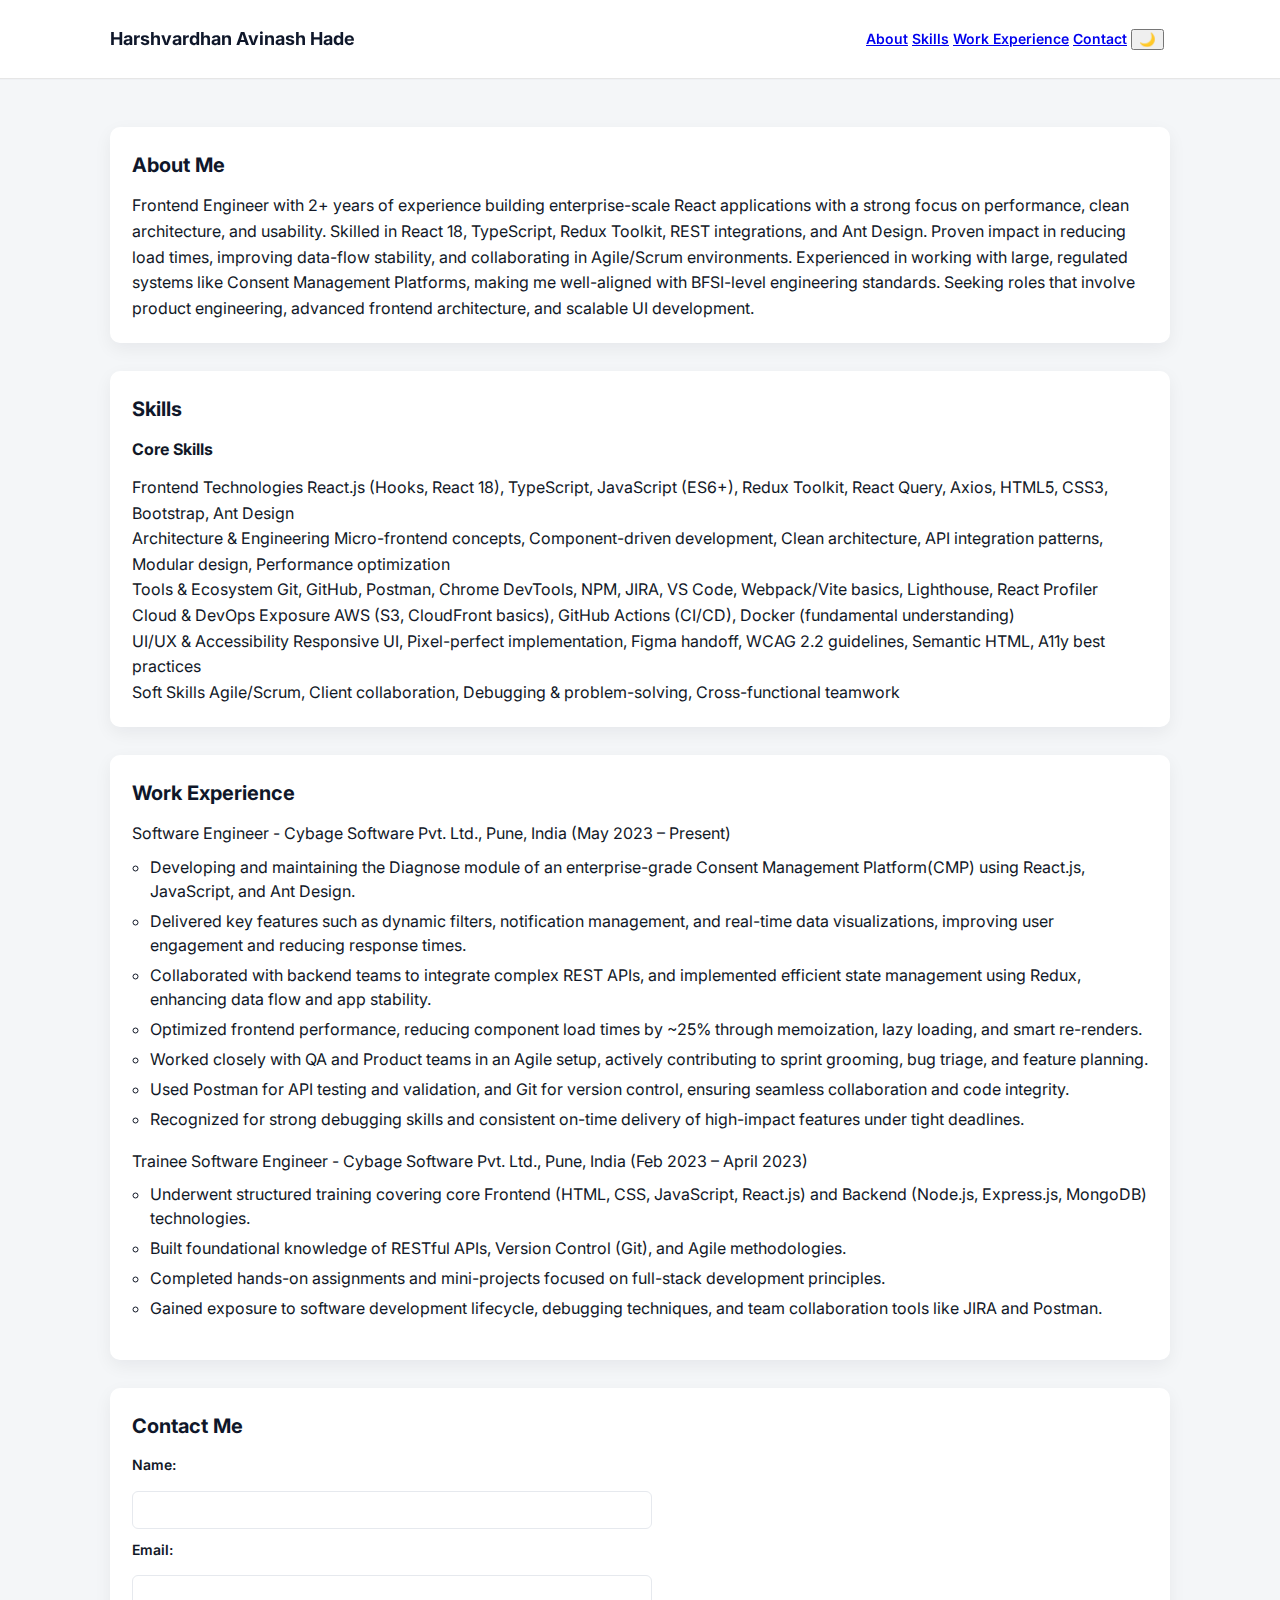
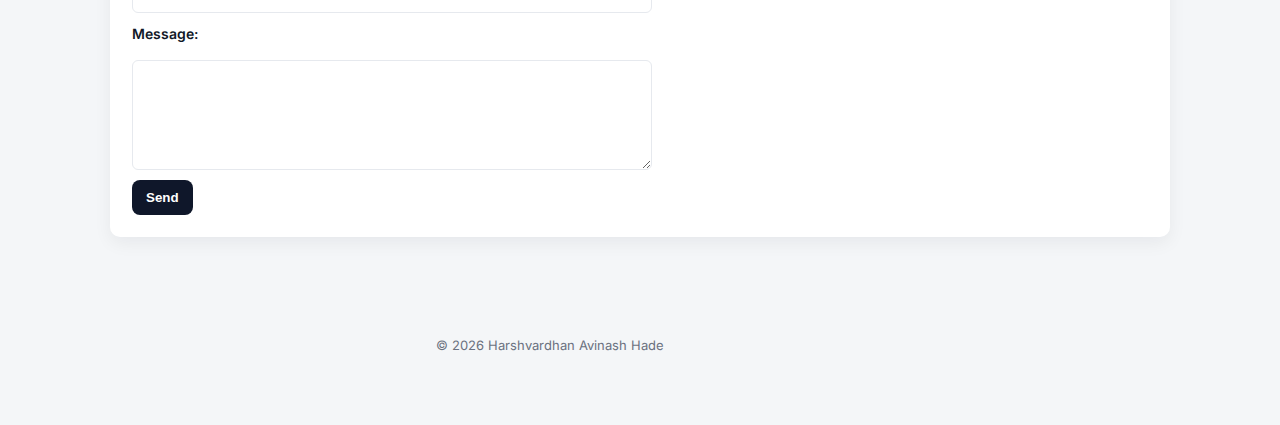
<file: index.html>
<!DOCTYPE html>
<html lang="en">
  <head>
    <meta charset="UTF-8" />
    <meta name="viewport" content="width=device-width, initial-scale=1.0" />
    <link rel="preconnect" href="https://fonts.googleapis.com" />
    <link rel="preconnect" href="https://fonts.gstatic.com" crossorigin />
    <link
      href="https://fonts.googleapis.com/css2?family=Inter:wght@300;400;600;700&display=swap"
      rel="stylesheet"
    />

    <link rel="stylesheet" href="Portfolio.css" />
    <title>Harshvardhan Portfolio</title>
  </head>

  <body>
    <!--Header/Navigation-->

    <header>
      <div class="container header-inner">
        <h1 class="site-title">Harshvardhan Avinash Hade</h1>
        <nav class="main-nav" aria-label="Main Navigation">
          <a href="#about">About</a>
          <a href="#skills">Skills</a>
          <a href="#projects">Work Experience</a>
          <a href="#contact">Contact</a>
          <button id="theme-toggle">🌙</button>
        </nav>
      </div>
    </header>

    <main class="container">
      <!--About Section-->
      <section id="about" class="card">
        <h2>About Me</h2>
        <p>
          Frontend Engineer with 2+ years of experience building
          enterprise-scale React applications with a strong focus on
          performance, clean architecture, and usability. Skilled in React 18,
          TypeScript, Redux Toolkit, REST integrations, and Ant Design. Proven
          impact in reducing load times, improving data-flow stability, and
          collaborating in Agile/Scrum environments. Experienced in working with
          large, regulated systems like Consent Management Platforms, making me
          well-aligned with BFSI-level engineering standards. Seeking roles that
          involve product engineering, advanced frontend architecture, and
          scalable UI development.
        </p>
      </section>

      <!--Skills Secion-->
      <section id="skills" class="card">
        <h2>Skills</h2>

        <div class="skills-table">
          <div class="skills-row">
            <h3>Core Skills</h3>
          </div>

          <div class="skills-row">
            <span class="skills-category">Frontend Technologies</span>
            <span class="skills-items">
              React.js (Hooks, React 18), TypeScript, JavaScript (ES6+), Redux
              Toolkit, React Query, Axios, HTML5, CSS3, Bootstrap, Ant Design
            </span>
          </div>

          <div class="skills-row">
            <span class="skills-category">Architecture & Engineering</span>
            <span class="skills-items">
              Micro-frontend concepts, Component-driven development, Clean
              architecture, API integration patterns, Modular design,
              Performance optimization
            </span>
          </div>

          <div class="skills-row">
            <span class="skills-category">Tools & Ecosystem</span>
            <span class="skills-items">
              Git, GitHub, Postman, Chrome DevTools, NPM, JIRA, VS Code,
              Webpack/Vite basics, Lighthouse, React Profiler
            </span>
          </div>

          <div class="skills-row">
            <span class="skills-category">Cloud & DevOps Exposure</span>
            <span class="skills-items">
              AWS (S3, CloudFront basics), GitHub Actions (CI/CD), Docker
              (fundamental understanding)
            </span>
          </div>

          <div class="skills-row">
            <span class="skills-category">UI/UX & Accessibility</span>
            <span class="skills-items">
              Responsive UI, Pixel-perfect implementation, Figma handoff, WCAG
              2.2 guidelines, Semantic HTML, A11y best practices
            </span>
          </div>

          <div class="skills-row">
            <span class="skills-category">Soft Skills</span>
            <span class="skills-items">
              Agile/Scrum, Client collaboration, Debugging & problem-solving,
              Cross-functional teamwork
            </span>
          </div>
        </div>
      </section>

      <!--Projects-->
      <section id="projects" class="card">
        <h2>Work Experience</h2>
        <ul class="experience-list">
          <li class="experience-item">
            Software Engineer - Cybage Software Pvt. Ltd., Pune, India
            <span class="muted">(May 2023 – Present)</span>
            <ul>
              <li>
                Developing and maintaining the Diagnose module of an
                enterprise-grade Consent Management Platform(CMP) using
                React.js, JavaScript, and Ant Design.
              </li>
              <li>
                Delivered key features such as dynamic filters, notification
                management, and real-time data visualizations, improving user
                engagement and reducing response times.
              </li>
              <li>
                Collaborated with backend teams to integrate complex REST APIs,
                and implemented efficient state management using Redux,
                enhancing data flow and app stability.
              </li>
              <li>
                Optimized frontend performance, reducing component load times by
                ~25% through memoization, lazy loading, and smart re-renders.
              </li>
              <li>
                Worked closely with QA and Product teams in an Agile setup,
                actively contributing to sprint grooming, bug triage, and
                feature planning.
              </li>
              <li>
                Used Postman for API testing and validation, and Git for version
                control, ensuring seamless collaboration and code integrity.
              </li>
              <li>
                Recognized for strong debugging skills and consistent on-time
                delivery of high-impact features under tight deadlines.
              </li>
            </ul>
          </li>

          <li class="experience-item">
            Trainee Software Engineer - Cybage Software Pvt. Ltd., Pune, India
            <span class="muted">(Feb 2023 – April 2023)</span>
            <ul>
              <li>
                Underwent structured training covering core Frontend (HTML, CSS,
                JavaScript, React.js) and Backend (Node.js, Express.js, MongoDB)
                technologies.
              </li>
              <li>
                Built foundational knowledge of RESTful APIs, Version Control
                (Git), and Agile methodologies.
              </li>
              <li>
                Completed hands-on assignments and mini-projects focused on
                full-stack development principles.
              </li>
              <li>
                Gained exposure to software development lifecycle, debugging
                techniques, and team collaboration tools like JIRA and Postman.
              </li>
            </ul>
          </li>
        </ul>
      </section>

      <!--Contact Section-->
      <section id="contact" class="card">
        <h2>Contact Me</h2>
        <form
          class="contact-form"
          onsubmit="event.preventDefault(); alert('Thanks for Submitting your details')"
        >
          <label for="name">Name:</label>
          <input type="text" id="text" />

          <label for="email">Email:</label>
          <input type="email" id="email" />

          <label for="message">Message:</label>
          <textarea id="message"></textarea>

          <button type="submit" class="btn-primary">Send</button>
        </form>
      </section>
    </main>

    <footer class="container footer">
      <p class="muted small">
        &copy; <span id="year"></span> Harshvardhan Avinash Hade
      </p>
    </footer>

    <script src="./portfolio.js"></script> 
  </body>
</html>
</file>
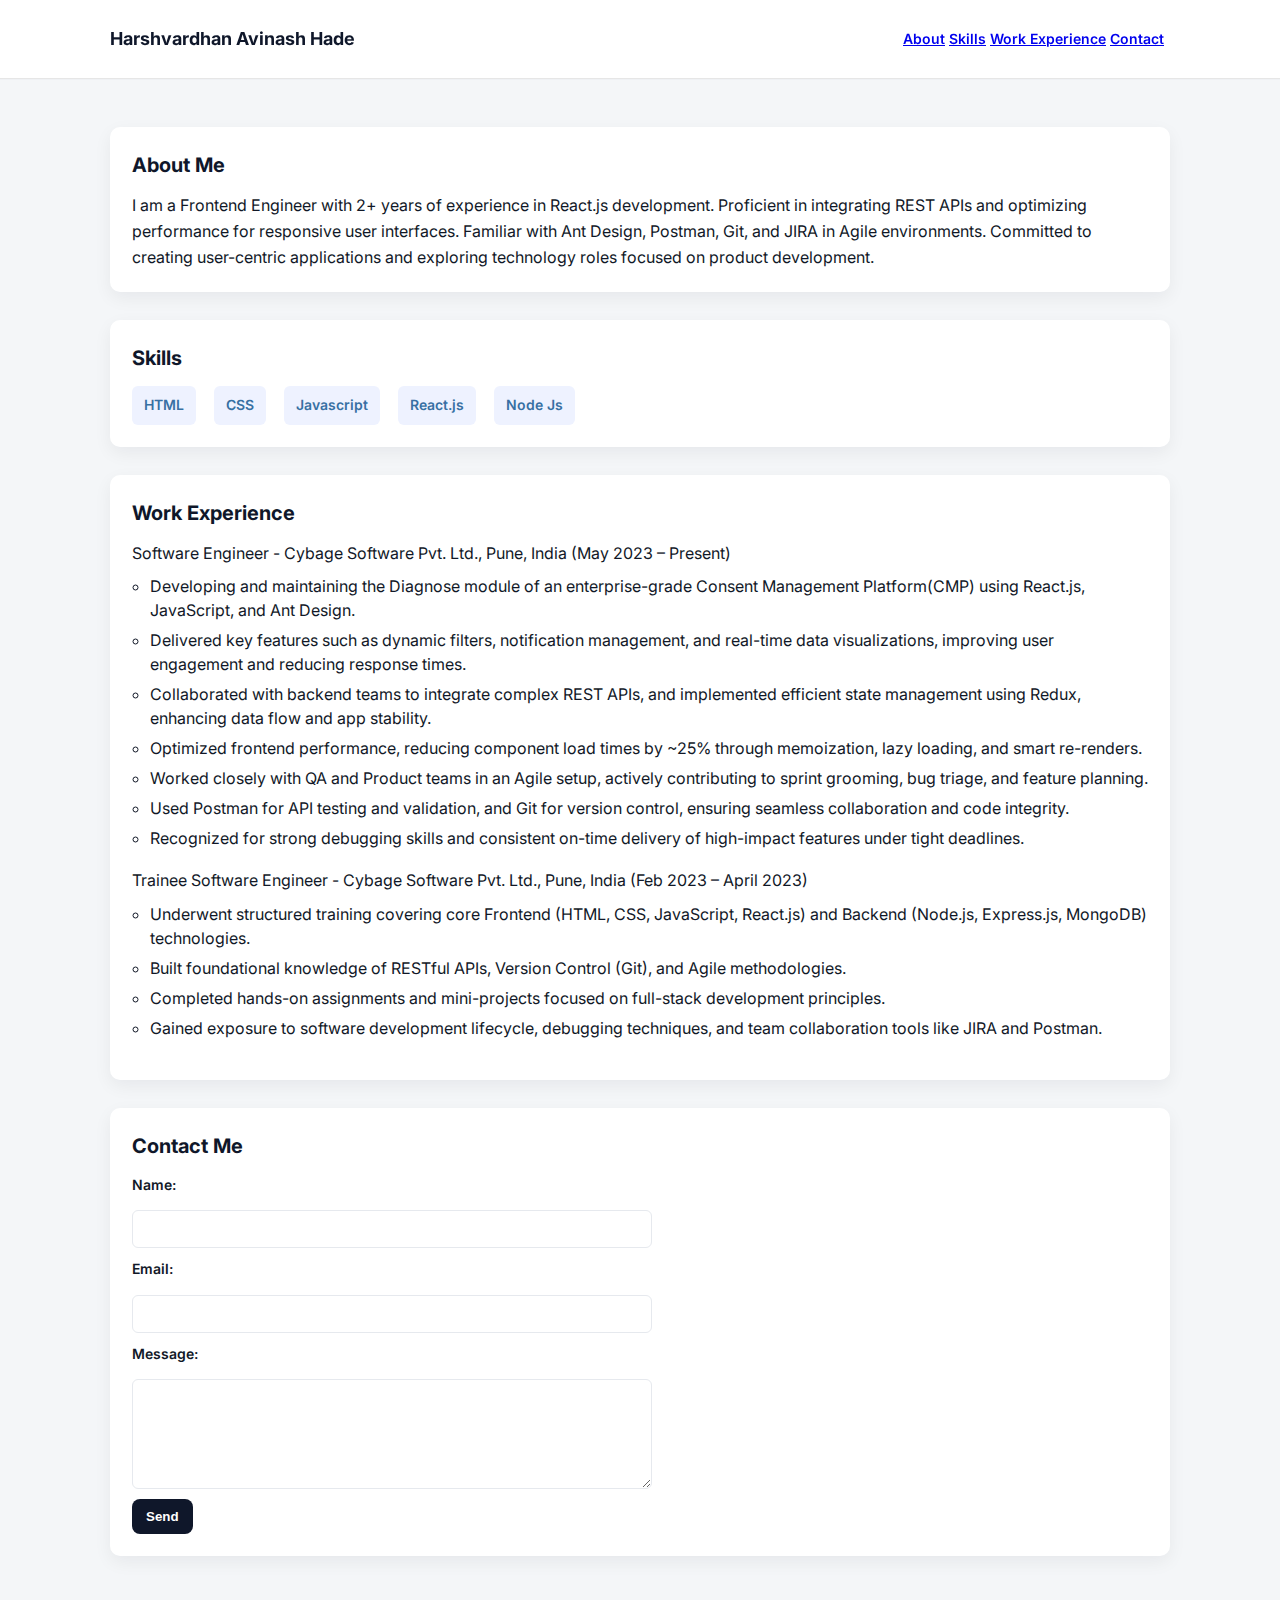
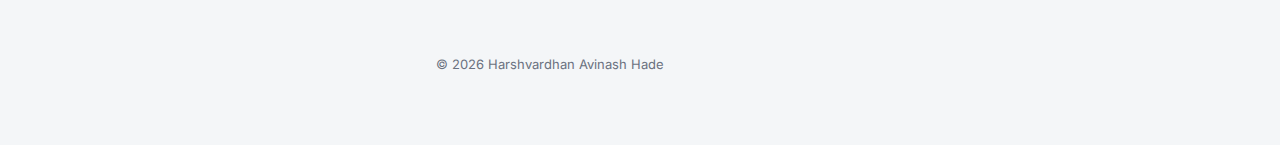
<file: Portfolio.html>
<!DOCTYPE html>
<html lang="en">
  <head>
    <meta charset="UTF-8" />
    <meta name="viewport" content="width=device-width, initial-scale=1.0" />
    <link rel="preconnect" href="https://fonts.googleapis.com" />
    <link rel="preconnect" href="https://fonts.gstatic.com" crossorigin />
    <link
      href="https://fonts.googleapis.com/css2?family=Inter:wght@300;400;600;700&display=swap"
      rel="stylesheet"
    />

    <link rel="stylesheet" href="Portfolio.css" />
    <title>Harshvardhan Portfolio</title>
  </head>

  <body>
    <!--Header/Navigation-->

    <header>
      <div class="container header-inner">
        <h1 class="site-title">Harshvardhan Avinash Hade</h1>
        <nav class="main-nav" aria-label="Main Navigation">
          <a href="#about">About</a>
          <a href="#skills">Skills</a>
          <a href="#projects">Work Experience</a>
          <a href="#contact">Contact</a>
        </nav>
      </div>
    </header>

    <main class="container">
      <!--About Section-->
      <section id="about" class="card">
        <h2>About Me</h2>
        <p>
          I am a Frontend Engineer with 2+ years of experience in React.js
          development. Proficient in integrating REST APIs and optimizing
          performance for responsive user interfaces. Familiar with Ant Design,
          Postman, Git, and JIRA in Agile environments. Committed to creating
          user-centric applications and exploring technology roles focused on
          product development.
        </p>
      </section>

      <!--Skills Secion-->
      <section id="skills" class="card">
        <h2>Skills</h2>
        <ul class="skills-list">
          <li>HTML</li>
          <li>CSS</li>
          <li>Javascript</li>
          <li>React.js</li>
          <li>Node Js</li>
        </ul>
      </section>

      <!--Projects-->
      <section id="projects" class="card">
        <h2>Work Experience</h2>
        <ul class="experience-list">
          <li class="experience-item">
            Software Engineer - Cybage Software Pvt. Ltd., Pune, India <span class="muted">(May 2023 – Present)</span>
            <ul>
              <li>
                Developing and maintaining the Diagnose module of an
                enterprise-grade Consent Management Platform(CMP) using
                React.js, JavaScript, and Ant Design.
              </li>
              <li>
                Delivered key features such as dynamic filters, notification
                management, and real-time data visualizations, improving user
                engagement and reducing response times.
              </li>
              <li>
                Collaborated with backend teams to integrate complex REST APIs,
                and implemented efficient state management using Redux,
                enhancing data flow and app stability.
              </li>
              <li>
                Optimized frontend performance, reducing component load times by
                ~25% through memoization, lazy loading, and smart re-renders.
              </li>
              <li>
                Worked closely with QA and Product teams in an Agile setup,
                actively contributing to sprint grooming, bug triage, and
                feature planning.
              </li>
              <li>
                Used Postman for API testing and validation, and Git for version
                control, ensuring seamless collaboration and code integrity.
              </li>
              <li>
                Recognized for strong debugging skills and consistent on-time
                delivery of high-impact features under tight deadlines.
              </li>
            </ul>
          </li>

          <li class="experience-item">
            Trainee Software Engineer - Cybage Software Pvt. Ltd., Pune, India
            <span class="muted">(Feb 2023 – April 2023)</span>
            <ul>
              <li>
                Underwent structured training covering core Frontend (HTML, CSS,
                JavaScript, React.js) and Backend (Node.js, Express.js, MongoDB)
                technologies.
              </li>
              <li>
                Built foundational knowledge of RESTful APIs, Version Control
                (Git), and Agile methodologies.
              </li>
              <li>
                Completed hands-on assignments and mini-projects focused on
                full-stack development principles.
              </li>
              <li>
                Gained exposure to software development lifecycle, debugging
                techniques, and team collaboration tools like JIRA and Postman.
              </li>
            </ul>
          </li>
        </ul>
      </section>

      <!--Contact Section-->
      <section id="contact" class="card">
        <h2>Contact Me</h2>
        <form class="contact-form" onsubmit="event.preventDefault(); alert('Thanks for Submitting your details')">
          <label for="name">Name:</label>
          <input type="text" id="text"/>

          <label for="email">Email:</label>
          <input type="email" id="email"/>

          <label for="message">Message:</label>
          <textarea id="message"></textarea>

          <button type="submit" class="btn-primary">Send</button>
        </form>
      </section>
    </main>
    
    <footer class="container footer">
        <p class="muted small">&copy; <span id="year"></span> Harshvardhan Avinash Hade</p>
    </footer>

    <script>
        document.getElementById('year').textContent = new Date().getFullYear()
    </script>
  </body>
</html>
</file>
<file: Portfolio.css>
* {
  box-sizing: border-box;
}

body,
h1,
h2,
h3,
p,
ul,
li,
form {
  margin: 0;
  padding: 0;
}

body {
  font-family: "Inter", Arial, Helvetica, sans-serif;
  color: #111827;
  background: #f4f6f8;
  line-height: 1.6;
  -webkit-font-smoothing: antialised;
  -moz-osx-font-smoothing: grayscale;
}

.container {
  max-width: 1100px;
  margin: 0 auto;
  padding: 20px;
}

header {
  background: #fff;
  border-bottom: 1px solid #e6e6e6;
  position: sticky;
  top: 0;
  z-index: 20;
  box-shadow: 0 1px 0 rgba(16, 24, 40, 0.02);
}

.header-inner{
    display: flex;
    align-items: center;
    justify-content: space-between;
    gap: 16px;
}

.site-title{
    font-size: 18px;
    font-weight: 700;
    color: #0f172a;
}

.main-nav{
    margin-left: 20px;
    text-decoration: none;
    color: #0f172a;
    font-weight: 600;
    font-size: 14px;
    padding: 8px 6px;
    border-radius: 6px;
}

.main-nav a:hover,
.main-nav a:focus{
    background: rgba(15, 23, 42, 0.06);
    outline: none;
}

.card{
    background: #ffffff;
    border-radius: 10px;
    padding: 22px;
    margin: 28px 0;
    box-shadow: 0 6px 18px rgba(15, 23, 42, 0.06);
}

h2{
    font-size: 20px;
    margin-bottom: 12px;
    color: #0f172a;
}

h3{
    font-size: 16px;
    margin-bottom: 12px;
}

.skills-list{
    list-style: none;
    display: flex;
    flex-wrap: wrap;
    gap: 10px 18px;
}

.skills-list li{
    background: #eef2ff;
    color: #3770a3;
    padding: 8px 12px;
    border-radius: 6px;
    font-weight: 600;
    font-size: 14px;
}

.experience-list{
    list-style: none;
    display: block;
    margin-top: 10px;
}

.experience-item{
    margin-bottom: 18px;
}

.experience-item ul {
    margin-top: 8px;
    margin-left: 18px;
}

.experience-item li {
    margin-bottom: 6px;
    line-height: 1.5;
}

.contact-form{
    display: flex;
    flex-direction: column;
    gap: 10px;
    max-width: 520px;
}

.contact-form label{
    font-size: 14px;
    font-weight: 600;
    margin-bottom: 4px;
}

.contact-form input,
.contact-form textarea{
    padding: 10px 12px;
    font-size: 14px;
    border: 1px solid #e6e9ee;
    border-radius: 6px;
    background: #fff;
}

.contact-form textarea{
    min-height: 110px;
    resize: vertical;
}

.btn-primary{
    background: #0f172a;
    color: #fff;
    padding: 10px 14px;
    border: none;
    border-radius: 8px;
    font-weight: 700;
    cursor: pointer;
    width: max-content;
}

.btn-primary:hover{ opacity: 0.95; }

.footer{
    text-align: center;
    margin: 30px 0 50px;
}

.small{
    font-size: 13px;
    color: #6b7280;
}

@media (max-width: 720px){
    .header-inner{
        flex-direction: column;
        align-items: flex-start;
        gap: 12px;
    }
    .main-nav a{
        margin-left: 10px;
        font-size: 14px;
        padding: 6px 8px;
    }
    .container{
        padding: 16px;
    }
    .card{
        padding: 16px;
    }
    .skills-list{
        gap: 8px 10px;
    }
}
</file>
